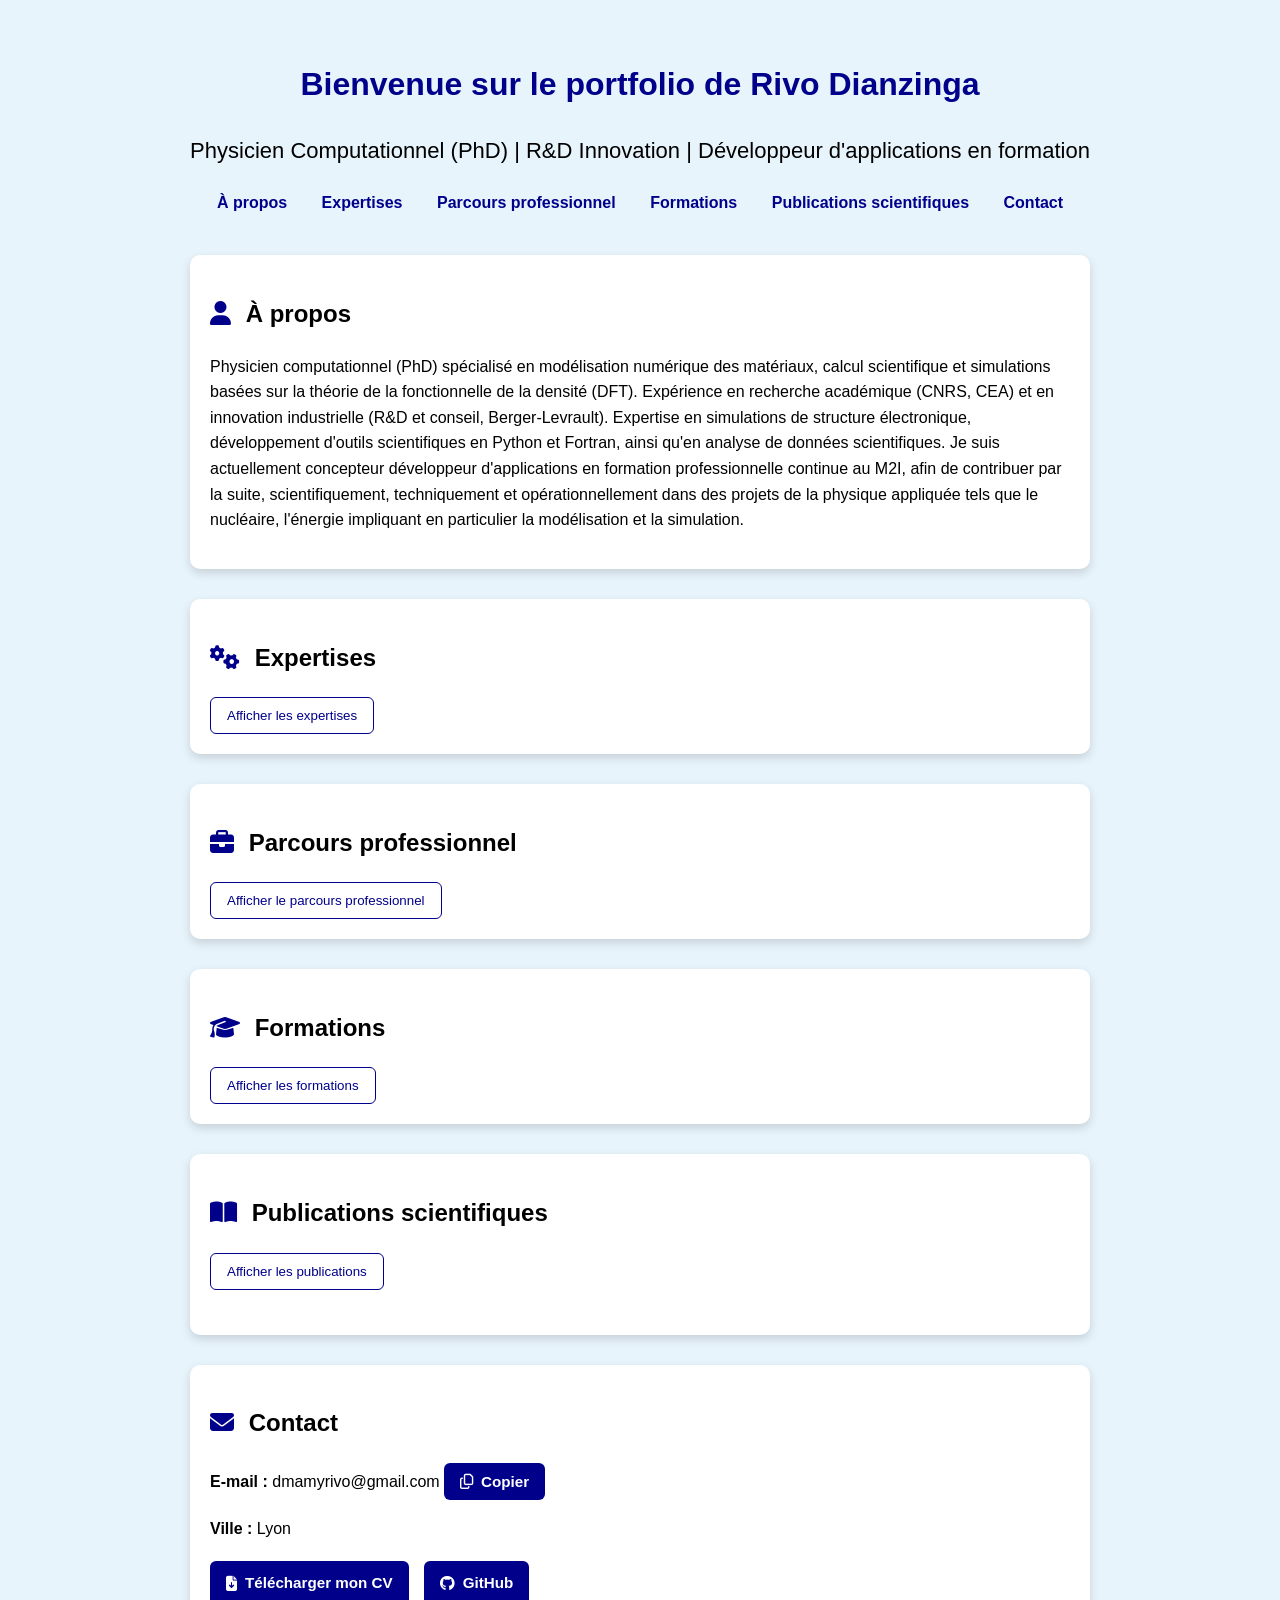
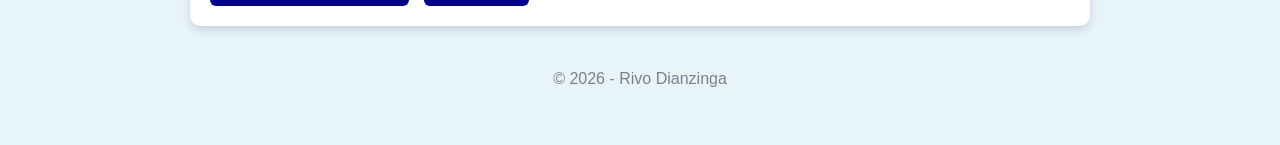
<file: index.html>
<!DOCTYPE html>  <!-- Entète obligatoire de tout fichier html -->
<html lang="fr">  <!-- autorise les accents de la langue française -->

<head>  <!-- Le nom qui figure sur le lien de la page -->
    <meta charset="UTF-8">
    <meta name="viewport" content="width=device-width, initial-scale=1.0"> <!-- permet l'adaptation de la page aux tablettes -->
    <title>Portfolio - Rivo Dianzinga</title> <!-- le itre lui-mème sur l'onglet de la page -->
    <link rel="stylesheet" href="css/style.css"> <!-- appelle les règles du fichier css -->
    <link rel="stylesheet" href="https://cdnjs.cloudflare.com/ajax/libs/font-awesome/6.5.2/css/all.min.css"> <!-- charge la bibliothèque externe pour les icones-->
    <link rel="icon" type="image/svg+xml" href="assets/favicon.svg">
    <link rel="icon" type="image/png" sizes="32x32" href="assets/favicon-32x32.png">
    <link rel="icon" type="image/png" sizes="16x16" href="assets/favicon-16x16.png">
    <link rel="icon" href="assets/favicon.ico">
    <link rel="apple-touch-icon" sizes="180x180" href="assets/apple-touch-icon.png">
</head>

<body> <!-- débute le corps de la page -->
    <div class="container"> <!-- boite servant à regrouper plusieurs éléments pour leur appliquer un style commun -->
<header> <!-- entète de la page, première idée qui sera lue à la suite d'une recherche internet -->
    <h1 id="titre-principal">Bienvenue sur le portfolio de Rivo Dianzinga</h1> <!-- les h1..h6 sont les titres et sous-titres -->
<!--    <button id="btn-bienvenue"> explique comment on crée un bouton par un id-->
<!--        Clique moi ! -->
<!--    </button> -->
<!--    <p id="message">Bienvenue sur mon portfolio</p> -->
    <p class="sous-titre"> <!-- p sont les paragraphes, une classe a été ajoutée pour spécifier ce paragraphe, dans le but de le modifier par la css -->
        Physicien Computationnel (PhD) | R&amp;D Innovation | Développeur d'applications en formation 
    </p>
    <nav> <!-- ouvre une zone de navigation pour ses différents élts, le nav est le parent et les a sont les enfants -->
        <a href="#apropos">À propos</a>   <!-- crée le lien (anchor) de chaque élt de la zone de navigation -->
        <a href="#expertises">Expertises</a>
        <a href="#parcours">Parcours professionnel</a>
        <a href="#formations">Formations</a>
        <a href="#publications">Publications scientifiques</a>
        <a href="#contact">Contact</a> <!-- le href permet d'aller à l'élt dont l'identifiant est contact-->
    </nav>

</header>

<main> <!-- le contenu de la page -->
<!-- <div class="test-flex"> tester pour comprendre le fonctionnement de flexbox par des boites
    <div class="boite">A</div>
    <div class="boite">B</div>
    <div class="boite">C</div>
</div> -->
<!--<section class="profil">-- tester flexbox pour la carte profil>
<!--    <div class="photo"> -->
<!--        Photo -->
<!--        <img src="images/rivo.jpg" alt="Photo de Rivo"> -->
<!--    </div> -->
<!--    <div class="info"> -->
<!--        <h2>Rivo Dianzinga</h2> -->
<!--        <p>Physicien Computationnel (PhD)</p> -->
<!--        <p>Développeur d'applications en formation</p> -->
<!--        <p>📍Lyon</p>  -->
<!--        <p>✉ dmamyrivo@gmail.com</p> -->
<!--    </div> -->
<!--</section>-->

    <section id="apropos"> <!-- les différentes parties de la page -->
        <h2>
            <i class="fa-solid fa-user"></i> <!--icone de chaque section-->
            À propos
        </h2>
        <p> Physicien computationnel (PhD) spécialisé en modélisation numérique des matériaux, calcul 
scientifique et simulations basées sur la théorie de la fonctionnelle de la densité (DFT). Expérience en
recherche académique (CNRS, CEA) et en innovation industrielle (R&amp;D et conseil, Berger-Levrault). Expertise en
simulations de structure électronique, développement d'outils scientifiques en Python et Fortran,
ainsi qu'en analyse de données scientifiques. Je suis actuellement concepteur développeur d'applications 
en formation professionnelle continue au M2I, afin de contribuer par la suite, scientifiquement, techniquement 
et opérationnellement dans des projets de la physique
appliquée tels que le nucléaire, l'énergie impliquant en particulier la modélisation et la simulation.
        </p>

    </section>

    <section id="expertises"> <!-- identifiant utilisé pour référer un élt unique  -->
        <h2>
            <i class="fa-solid fa-gears"></i>
            Expertises
        </h2>
        <button id="btn-expertises" class="btn-section">
            Afficher les expertises <!-- bouton créé pour les expertises-->
        </button>
        <div id="expertises-list" class="expertises-grid contenu-deroulant"> <!-- crée une grille pour englober les compétences, pour aussi les maquer et afficher ensemble, le id est utilisé par javascrit, et les class par le css -->
            <div class="expertises-card">
                <h3>Physique computationnelle</h3>
                <ul>
                    <li>Python</li>
                    <li>Fortran</li>
                    <li>Bash</li>
                    <li>DFT (VASP, ABINIT)</li>
                    <li>Simulation numérique</li>
                    <li>Modélisation atomistique</li>
                    <li>Calcul scientifique</li>
                    <li>Analyse de données scientifiques </li>
                    <li>Visualisation scientifique de données (Xmgrace, Gnuplot)</li>
                </ul>
            </div>

           <div class="expertises-card">
                <h3>R&amp;D Innovation</h3>
                <ul>
                    <li>Conseil, financement, management</li>
                    <li>Crédit d'impot recherche, subventions</li>
                    <li>Rédaction technique et scientifique (Latex, Office, Linux)</li>
                    <li>Modélisation financière (Excel)</li>
                    <li>Veille technologique et innovation</li>
                    <li>Valorisation de projets</li>
                </ul>
            </div>
            
           <div class="expertises-card">
                <h3>Développement d'applications</h3>
                <ul>
                    <li>Visual Studio Code</li>
                    <li>HTML</li>
                    <li>CSS</li>
                </ul>
            </div>            

        </div>
<!--        <ul> <!-- lance une liste, le ul est le parent, et les li sont les enfants --> 
<!--            <li>Python</li> <!-- chaque élément de la liste -->
<!--            <li>Fortran</li> -->
<!--            <li>Bash</li> -->
<!--            <li>HTML</li> -->
<!--            <li>Git</li> -->
<!--            <li>Calcul scientifique</li> -->
<!--            <li>Simulation numérique</li> -->
<!--            <li>Modélisation atomistique</li> -->
<!--        </ul> -->

    </section>

    <section id="parcours">
        <h2>
            <i class="fa-solid fa-briefcase"></i>
            Parcours professionnel
        </h2>
<!-- ici pour le parcours professionnel, on utilise juste des boites, pour les superposer -->
        <button id="btn-parcours" class="btn-section">
            Afficher le parcours professionnel <!-- crée le bouton du parcours professionnel-->
        </button>
        <div id="parcours-list" class="contenu-deroulant"> <!-- div crée pour englober tout le parcours afin de les afficher et masquer ensemble : le id sera utilisé par javascript, et la class par le css -->
            <div class="parcours-card">
                <h3>Stagiaire concepteur développeur d'applications à ... (à venir)</h3>
                <p>2027 • Lyon (France)</p>
                <ul>
                    <li>...</li>
                    <li>...</li>
                    <li>...</li>
                    <li>...</li>
                    <li>...</li>
                </ul>
            </div>

            <div class="parcours-card">
                <h3>Ingénieur de recherche à Berger-Levrault</h3>
                <p>2022-2025 • Lyon (France)</p>
                <ul>
                    <li>Valorisation de projets R&amp;D et innovation</li>
                    <li>Structuration et analyse scientifique de projets issus de travaux de recherhe doctorale</li>
                    <li>Modélisation financière et technique de projets innovants (CIR)</li>
                    <li>Rédaction de dossiers scientifiques et techniques</li>
                    <li>Thématiques: génie logiciel, intelligence artificielle, data et optimisation</li>
                </ul>
            </div>
            <div class="parcours-card">
                <h3>Consultant innovation R&amp;D à Eureka CI</h3>
                <p>2020-2022 • Paris (France)</p>
                <ul>
                    <li>Accompagnement de PME innovantes sur projets R&amp;D et financement de
l'innovation</li>
                    <li>Structuration de dossiers CIR et subventions</li>
                    <li>Analyse scientifique et technique de projets technologiques</li>
                    <li>Conseil en stratégie innovation et valorisation de la recherche</li>
                </ul>
            </div>
        
            <div class="parcours-card">
                <h3>Ingénieur de recherche au CEA</h3>
                <p>2018-2020 • Marseille (France)</p>
                <ul>
                    <li>Réalisation de simulations DFT pour l'étude de matériaux nucléaires</li>
                    <li>Etude des défauts électroniques dans les oxydes mixtes d'uranium</li>
                    <li>Développement de workflows scientifiques sous Python, Fortran et ABINIT</li>
                    <li>Analyse des propriétés électroniques et énergétiques de matériaux complexes</li>
                </ul>
            </div>

            <div class="parcours-card">
                <h3>Ingénieur de recherche au CNRS</h3>
                <p>2017-2018 • Montpellier (France)</p>
                <ul>
                    <li>Développement de méthodes de simulation électronique pour matériaux
énergétiques</li>
                    <li>Implémentation de modèles DFT en Fortran</li>
                    <li>Simulation de matériaux pour battéries lithium-ion sous VASP</li>
                    <li>Visualisation et analyse de données scientifiques avec Python</li>
                </ul>
            </div>
        </div>    
    </section>

    <section id="formations">
        <h2>
            <i class="fa-solid fa-graduation-cap"></i>
            Formations
        </h2>
        <button id="btn-formations" class="btn-section">
            Afficher les formations <!-- crée le bouton des formations-->
        </button>

        <div id="formations-list" class="contenu-deroulant"> <!-- div crée pour englober toutes formations afin de les afficher et masquer ensemble : le id sera utilisé par javascript, et la class par le css -->
            <div class="formations-card">
                <h3>Concepteur développeur d'applications au M2I</h3>
                <p>2026-2027 • Lyon (France)</p>
                <ul>
                    <li>...</li>
                    <li>...</li>
                    <li>...</li>
                    <li>...</li>
                </ul>

            </div>

            <div class="formations-card">
                <h3>Doctorat en physique computationnelle à l'université de Bordeaux</h3>
                <p>2013-2016 • Bordeaux (France)</p>
                <ul>
                    <li>Développement de méthodes numériques à croissance linéaire</li>
                    <li>Optimisation d'algorithmes de simulation électronique</li>
                    <li>Développement de codes scientifiques en Fortran</li>
                    <li>Post-traitement et analyse de données sous Python</li>
                </ul>
            </div>
        </div>
    </section>

    <section id="publications">
        <h2>
            <i class="fa-solid fa-book-open"></i>
            Publications scientifiques
        </h2>
        <button id="btn-publications" class="btn-section">
            Afficher les publications <!-- crée le bouton des publications -->
        </button>
        
        <div id="publications-list" class="publications-card contenu-deroulant">
            <h3 id="titre-publication">Sélection de publications internationales en modélisation numérique 
                des matériaux et physique computationnelle</h3>
                <ul id="liste-publications"></ul> 
<!--                
                <ul>
                    <li>Dianzinga R., <em>et al</em> : "<em>Generalized canonical purification for
density matrix minimization</em>", Journal of Chemical Physics <strong>144</strong>, 091102 (2016)
<br> <span style="color: #666;">DOI :</span> <a href="https://doi.org/10.1063/1.4943213" target="_blank">Consulter la publication</a></li>
                    <li>Dianzinga R., <em>et al</em> : "<em>Notes on density matrix perturbation
theory</em>", Journal of Chemical Physics <strong>153</strong>, 164105 (2020)
<br> <span style="color: #666;">DOI :</span> <a href="https://doi.org/10.1063/5.0022244" target="_blank">Consulter la publication</a></li>
                    <li>Dianzinga R., <em>et al</em> : "<em>Theoretical Investigations of charged vacancies and
clusters in UXO2 (X=La, Ce, Pu, Am)</em>", Journal of Applied Physics <strong>132</strong>, 075110 (2022)
<br> <span style="color: #666;">DOI :</span> <a href="https://doi.org/10.1063/5.0098635" target="_blank">Consulter la publication</a></li>             
                </ul>
            -->            
        </div>

<!--        <div id="publication-test"> </div>  -->
    </section>

    <section id="contact">
        <h2>
            <i class="fa-solid fa-envelope"></i>
            Contact
        </h2>
        <div class="email-contact"> <!-- conteneur créé pour email et son bouton, pour un meilleur responsive design-->
            <p> 
                <strong> E-mail : </strong> dmamyrivo@gmail.com 
                <button id="btn-copier-email" class="btn-contact">
                    <i id="icone-copier-email" class="fa-regular fa-copy"></i> <!-- i sert de conteneur pour l'icone pour afficher des icones, et les classes proviennent de la bibliothèque externe Font Awesome -->
                    <span id="texte-copier-email">Copier</span>
                </button>
            </p> <!-- le strong permet de mettre en gras-->
        </div>
        <p> <strong> Ville : </strong> Lyon </p>
        <div class="liens-contact"> <!-- crée la class contact pour les travailler ensemble -->
             <a href="docs/CV-Rivo-Dianzinga.pdf" download class="btn-contact">
                <i class="fa-solid fa-file-arrow-down"></i>
                Télécharger mon CV
            </a> <!-- bouton Télécharger mon cv, il crée directement le lien avec le cv-->
             <a href="https://github.com/RivoDianzinga" target="_blank" class="btn-contact">
                <i class="fa-brands fa-github"></i> <!--chaque icone a sa nom-->
                GitHub
            </a>
        </div>
    </section>
</main>

<footer> <!-- le bas d'une page contenant les informations personnels -->
    <p>
        <a
            href="admin/"
            target="_blank"
            rel="noopener noreferrer"
            class="lien-admin"
        > <!-- target = "_blank" fait justement ouvrir le lien dans un nouvel onglet -->
            © 2026 - Rivo Dianzinga
        </a>
    </p>
</footer>
</div>
<script src="js/script.js"></script>
</body>


</html>
</file>
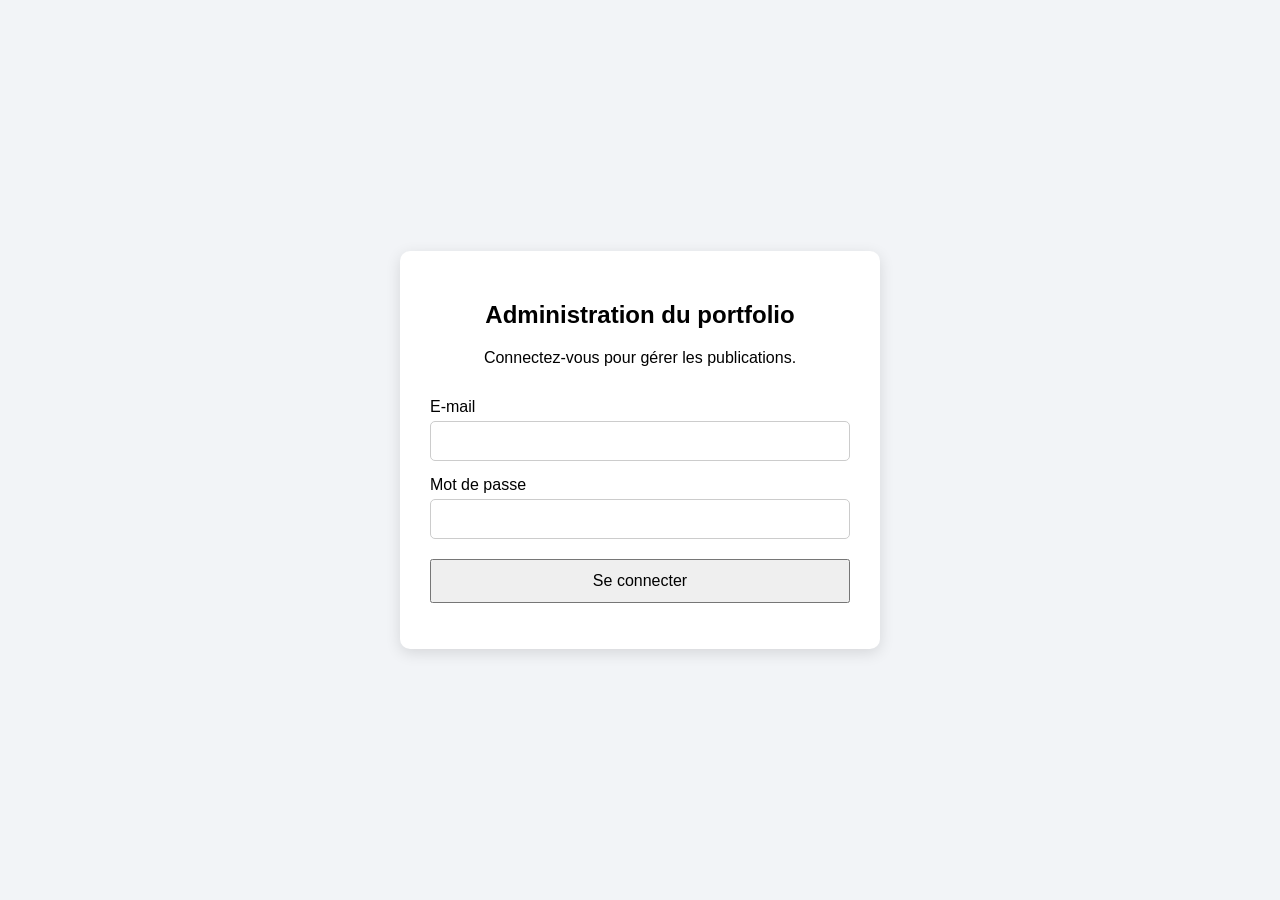
<file: admin/index.html>
<!DOCTYPE html>
<html lang="fr">

<head>
    <meta charset="UTF-8">
    <meta name="viewport"
          content="width=device-width, initial-scale=1.0">
    <title>Administration - Portfolio Rivo</title>
    <link rel="stylesheet" href="admin.css"> <!-- liaison avec le css-->
    <link rel="icon" type="image/svg+xml" href="../assets/favicon.svg"> <!-- Ajout du favicon -->
    <link rel="icon" type="image/png" sizes="32x32" href="../assets/favicon-32x32.png">
    <link rel="icon" type="image/png" sizes="16x16" href="../assets/favicon-16x16.png">
    <link rel="icon" href="../assets/favicon.ico">
    <link rel="apple-touch-icon" sizes="180x180" href="../assets/apple-touch-icon.png">    
</head>

<body>
    <main class="admin-container">
        <section id="connexion-admin"
                 class="admin-card"> <!-- actuellement visible -->
            <h1>Administration du portfolio</h1>
            <p class="admin-description">
                Connectez-vous pour gérer les publications.
            </p>
            <form id="form-connexion"> <!-- form, label et input définissent le formulaire-->
                <label for="email">
                    E-mail
                </label>
                <input
                    type="email"
                    id="email"
                    required      
                >  <!-- required signifie que le champ (indentifiant) à saisir est obligatoire-->
                <label for="password">
                    Mot de passe
                </label>
                <input
                    type="password"
                    id="password"
                    required
                > <!--saisie masquée obligatoire du mot de passe -->
                <button type="submit">
                    Se connecter
                </button> <!--une fois connecté, déclenche le javascript-->
            </form>
            <p id="message-connexion"></p>
        </section>
        <section id="dashboard-admin"
                 class="admin-card cache"> <!-- admin-card cache signifie que le dashboard est initialement caché par le css-->
            <h2>Gestion des publications</h2>
            <p>
                Authentification réussie.
            </p>
            <p id="message-dashboard"></p>
           
            <button type="button" id="btn-ouvrir-ajout">
                Ajouter une publication
            </button>

            <form id="form-ajout" class="cache"> <!-- Ajout du formulaire pour ajouter une nouvelle publication, initialement invisible -->
                <h3>Ajouter une publication</h3>

                <label for="ajout-id">Identifiant technique</label>
                <input
                type="text"
                id="ajout-id"
                required
                >

                <label for="ajout-authors">Auteurs</label>
                <textarea
                id="ajout-authors"
                rows="4"
                required
                ></textarea>

                <label for="ajout-title">Titre</label>
                <input
                type="text"
                id="ajout-title"
                required
                >

                <label for="ajout-journal">Journal</label>
                <input
                type="text"
                id="ajout-journal"
                >

                <label for="ajout-volume">Volume</label>
                <input
                type="text"
                id="ajout-volume"
                >

                <label for="ajout-number">Numéro</label>
                <input
                type="text"
                id="ajout-number"
                >

                <label for="ajout-pages">Pages</label>
                <input
                type="text"
                id="ajout-pages"
                >

                <label for="ajout-year">Année</label>
                <input
                type="number"
                id="ajout-year"
                required
                >

                <label for="ajout-doi">DOI</label>
                <input
                type="text"
                id="ajout-doi"
                required
                >

                <button type="submit">
                    Ajouter
                </button>

                <button type="button" id="btn-annuler-ajout">
                    Annuler
                </button>

            </form>            

            <form id="form-modification" class="cache"> <!-- Ajout du formulaire pour modifier une publication existante qui est à la base caché -->
                <h3>Modifier la publication</h3>

                <label for="modif-authors">Auteurs</label> <!-- champ auteurs à modifier -->
                <textarea 
                id="modif-authors"
                rows="4"
                required
                ></textarea>

                <label for="modif-title">Titre</label> <!-- champ titre à modifier -->
                <input
                type="text"
                id="modif-title"
                required
                >

                <label for="modif-journal">Journal</label> <!-- champ journal à modifier -->
                <input
                type="text"
                id="modif-journal"
                >

                <label for="modif-volume">Volume</label> <!-- champ volume à modifier -->
                <input
                type="text"
                id="modif-volume"
                >

                <label for="modif-number">Numéro</label> <!-- champ nombre à modifier -->
                <input
                type="text"
                id="modif-number"
                >

                <label for="modif-pages">Pages</label> <!-- champ pages à modifier -->
                <input
                type="text"
                id="modif-pages"
                >

                <label for="modif-year">Année</label> <!-- champ année à modifier -->
                <input
                type="number"
                id="modif-year"
                required
                >

                <label for="modif-doi">DOI</label> <!-- champ doi à modifier -->
                <input
                type="text"
                id="modif-doi"
                required
                >

                <button type="submit"> <!-- Bouton Enregistrer les modifications -->
                    Enregistrer les modifications
                </button>

                <button type="button" id="btn-annuler-modification"> <!-- Bouton Annuler les modifications -->
                    Annuler
                </button>
            </form>

            <div id="liste-admin-publications"> <!-- une fois connecté, les 3 publications actuelles sont affichées dans l'administration -->

            </div>
            <button id="btn-deconnexion">
                Se déconnecter
            </button>
        </section> <!-- future interface CRUD-->
    </main>
    <script src="admin.js"></script> <!--liaison avec le javascript-->
</body>
</html>
</file>
<file: css/style.css>
html{ /* permet au navigateur de défiler doucement sur la page, lorsqu'on clique d'une section sur le menu jusqu'à la section elle-mème  */
    scroll-behavior: smooth;
}
body {                               /* modifie le corps de la page */
    background-color: #e8f4fc;  /* couleur de fond */ 
    font-family: Arial, sans-serif; /* police de la page */ 
    line-height: 1.6; /* augmente l'espace entre les lignes de texte */ 
}
h1{                     /* style du titre principal, utilisé pour modifier un titre ou sous-titre h1.h6 */ 
    color: darkblue;  /* couleur du titre principal */ 
    text-align: center; /*  alignement du texte : left, right, center, justify */
}
.sous-titre{  /* appelle une classe spécifiée de html pour le modifier, uniquement cette classe  */
    text-align: center;
    font-size: 22px;
}
header{  /* modifie l'emplacement, l'espacement du header */
    margin-bottom: 40px;
}
section{        /* modifie les sections, leurs emplacements et espacements */ 
    margin-bottom: 30px;
    background-color: white; /* met une couleur de fond au niveau de chaque section */ 
    padding: 20px;   /* entoure chaque section d'un encadrement avec un certain espacement */ 
    border-radius: 10px; /* arrondis les coins de cet encadrement d'un certain espacement */
    box-shadow: 0px 4px 10px rgba(0, 0, 0, 0.15);
}
.container {  /* appelle la classe div pour appliquer un style */
    max-width: 900px; /* applique une certaine larger maximale */
    margin: auto; /* calcule automatiquement les marges gauche et droite afin de centrer le conteneur */
    padding: 30px;
}
footer{  /* modifie l'alignement du bas de page */
    text-align: center;
    color: gray;
    margin-top: 40px;
}
nav{  /* modifie le bloc entier de la navigation */
    text-align: center;
    margin-top: 20px;
}
nav a{ /* modifie chaque élt du bloc de la navigation */
    text-decoration: none;
    color: darkblue;
    font-weight: bold;
    margin: 0 15px;
}
nav a:hover{ /* hover signifie de changer de style lorsqu'on clique sur un élt de navigation */
    color: royalblue;
}
/*nav a.actif{ */ /* indique dans le menu quelle section est actuellement consultée */
/*    color: darkblue; */
/*    text-decoration: underline; */
/*    text-underline-offset: 6px; */
/*} */
/* utilisé pour tester le fonctionnement de flex par des boites. */
/*.test-flex{ */
/*    display: flex; permet d'afficher des boites, transforme une colonne en une ligne */ 
/*    justify-content: space-evenly; permet de déplacer horizontalement */
/*    align-items: stretch; permet de déplacer verticalement */
/*    height: 180px; */
/*    background: white; */
/*} */
/*.boite{  modifie chacune des boites */
/*    background-color: darkblue; */
/*    color: white; */
/*    padding: 20px; */
/*    margin: 10px; */
/*} */
/*.boite:nth-child(2){ */
/*    height: 120px; */
/*} fin du test flexbox pour les boites */
/*.profil{ utilisé pour tester flexbox pour la carte de profil */
/*    display: flex; */
/*    align-items: center; */
/*    gap: 40px; */
/*    background-color: white; */
/*    padding: 30px; */
/*    border-radius: 10px; */
/*    box-shadow: 0px 4px 10px rgba(0, 0, 0, 0.15); */
/*    margin-bottom: 30px; */
/*} */
/*.photo{ */
/*    width: 200px; */
/*    height: 200px; */
/*    background-color: darkblue; */
/*    border-radius: 50%; */
/*    color: white; */
/*    display: flex; */
/*    justify-content: center; */
/*    align-items: center; */
/*    font-size: 22px; */
/*} */
/*.infos h2{ */
/*    margin-bottom: 15px; */
/*} */
/*.infos p{ */
/*    margin-bottom: 10px; */
/*    font-size: 20px; */
/*} fin du test de flexbox pour la carte profil */
/* ici en bas, utilise flexbox pour la grille de compétences  */
.expertises-grid{
    display: flex;
    gap: 20px;
    align-items: stretch;
    flex-wrap: wrap; /* (pour tablettes et phones, rend la mise en page naturellement flexible) propriété du flexbox essayant de maintenir toutes les cartes sur une seule ligne, mème quand l'espace devient insuffisant. Les cartes ont ainsi l'autorisation de passer à la ligne suivante */
}
.expertises-card{
    flex: 1;      /* assure le role de justify-center de chaque competences-card */
/*    flex: 1 1 250px; /* (pour tablettes et phones) la 1è valeur autorise la carte à grandir, la 2è l'autorise à rétrécir, la 3è représente sa largeur de départ souhaitée. Ainsi, si l'écran manque de place, une carte peut passer sur la ligne suivante   */
    min-width: 0;
    background-color: #f8fbfe;
    padding: 20px;
    border-radius: 10px;
    border: 1px solid #d7e6f2;
}
.expertises-card h3{
    color: darkblue;
    margin-top: 0;
    min-height: 60px;
}
.expertises-card ul{
    padding-left: 22px;
    margin-bottom: 0;
    margin-top: 20px;
}
/* (pour tablettes et phones), lance la première media query */
@media (max-width: 768px){ /* (impose une disposition spécifique pour les petits écrans) applique les règles suivantes uniquement lorsque la largeur de l'écran et inférieure ou égale à 768 pixels */
    .container{
        padding: 15px;
    }
    .expertises-grid{ /* à l'intérieur, transforme les 3 cartes en 1 colonne verticale */
        flex-direction: column;
    }
    nav a {  /* le menu passe également en colonne */
        display: block;
        margin: 10px 0;
    }
    h1 {
        font-size: 28px;
    }
    .sous-titre{
        font-size: 18px;
    }
}
/* on génère maintenant les modifications des cartes du parcours professionnel, sans utiliser flexbox */
.parcours-card{
    margin-bottom: 25px;
    min-width: 0;
    background-color: #f8fbfe;
    padding: 20px;
    border-radius: 10px;
    border: 1px solid #d7e6f2;
}
.parcours-card h3{
    color: darkblue;
    margin-top: 0;
    margin-bottom: 12px;
}
.parcours-card ul{
    padding-left: 22px;
    margin-bottom: 0;
    margin-top: 0;
}
.parcours-card p{
    margin-top: 0;
    margin-bottom: 20px;
    color: #666;
    font-size: 0.95rem;
}

/* comme pour le parcours professionnel, on utilise également les modifications des formations sans utiliser flexbox */
.formations-card{
    margin-bottom: 25px;
    min-width: 0;
    background-color: #f8fbfe;
    padding: 20px;
    border-radius: 10px;
    border: 1px solid #d7e6f2;
}
.formations-card h3{
    color: darkblue;
    margin-top: 0;
    margin-bottom: 12px;
}
.formations-card ul{
    padding-left: 22px;
    margin-bottom: 0;
    margin-top: 0;
}
.formations-card p{
    margin-top: 0;
    margin-bottom: 20px;
    color: #666;
    font-size: 0.95rem;
}
/* comme pour le parcours professionnel, on utilise également les modifications des publications sans utiliser flexbox */
.publications-card{
    margin-bottom: 25px;
    min-width: 0;
    background-color: #f8fbfe;
    padding: 20px;
    border-radius: 10px;
    border: 1px solid #d7e6f2;
}
.publications-card h3{
    color: darkblue;
    margin-top: 0;
    margin-bottom: 12px;
}
.publications-card ul{
    padding-left: 22px;
    margin-bottom: 0;
    margin-top: 0px;
}
.publications-card li{
    padding-bottom: 20px;
}
#btn-publications{
    margin-top: 0px;
    margin-bottom: 25px;

}
#publications-list{
    border: none;
}
#publications-list.visible{
    border: 1px solid #d7e6f2;
}
/* #publications-list{ /* on a utilisé # car publications-list est un identifiant et pas une classe */
/*    display: none; utilisé pour une affichage statique */ 
/*}*/ 
/* ici, on crée une classe d'animation CSS dynamique pour afficher progressivement les publications */
/*#publications-list{ /* classe d'état initial */
/*    max-height: 0; /*
/*    opacity: 0; opacity et transform sont en commentaires car peuvent créer des images floues, inconfortable pour les yeux  */ 
/*    overflow: hidden; /* empêche le contenu de dépasser lorsque la hauteur est proche de zéro */
/*    transform: translateY(-10px); */
/*    padding-top: 0;
    padding-bottom: 0;
    margin-bottom: 0;
    border-width: 0;
    transition:       /* indiquant au navigateur la durée de l'évolution */
/*        max-height 0.35s ease,
/*        opacity 0.4s ease, */
/*        transform 0.4s ease, */
/*        padding 0.35s ease,
        margin 0.35s ease;
}
#publications-list.visible{ /* la classe qui représente l'état visible */
/*    max-height: 1000px; /* grandeur animée évoluant de 0 à 1000px */
/*    opacity: 1; /* grandeur animée évoluant de 0 à 1 */
/*    transform: translateY(0); /* grandeur animée faisant légèrement descendre la carte */
/*    padding-top: 20px;
    padding-bottom: 20px;
    margin-bottom: 25px;
    border-width: 1px;
} */

/* on définit ici une classe commune utilisable pour toutes les grandes sections */ 
.contenu-deroulant{ /* classe d'état initial */
    max-height: 0; 
    overflow: hidden; 
    padding-top: 0;
    padding-bottom: 0;
    margin-bottom: 0;
    transition:       /* indiquant au navigateur la durée de l'évolution */
        max-height 0.35s ease,
        padding 0.35s ease,
        margin 0.35s ease;
}
.contenu-deroulant.visible{ /* la classe qui représente l'état visible */
    max-height: 3000px; /* grandeur animée évoluant de 0 à 1000px */
    padding-top: 20px;
    padding-bottom: 20px;
    margin-bottom: 25px;
}
/* on harmonise les boutons des sections en leur attribuant une classe commune */
.btn-section{
    padding: 10px 16px;
    border: 1px solid darkblue;
    border-radius: 6px;
    background-color: white;
    color: darkblue;
    font-size: 0.95 rem;
    cursor: pointer;
}
.btn-section:hover{
    background-color: darkblue;
    color: white;
}
/* la class du bouton "télecharger mon CV" */
.btn-cv{
    display: inline-block;
    padding: 10px 16px;
    background-color: darkblue;
    color: white;
    text-decoration: none;
    border-radius: 6px;
    font-weight: bold;
    cursor: pointer;
}
.btn-cv:hover{
    background-color: navy;
}
/* la class des contact */
.liens-contact{
    display: flex;
    gap: 15px;
    flex-wrap: wrap;
    margin-top: 20px;
}
.btn-contact{
    display: inline-flex;
    align-items: center;
    gap: 8px;
    padding: 10px 16px;
    background-color: darkblue;
    color: white;
    text-decoration: none;
    border: none;
    border-radius: 6px;
    font-weight: bold;
    font-family: inherit;
    font-size: 0.95rem;
    cursor: pointer;
}
.btn-contact:hover{
    background-color: navy;
}
/* la class de email et son bouton copier pour un meilleur responsive design */
/* sur un large écran : pc ordinateur */
.email-contact{
    display: flex;
    align-items: center;
    gap: 10px;
}
.email-contact p{
    margin: 0;
}
/* sur un écran plus petit : tablettes et phones */
@media(max-width: 600px){
    .email-contact{
        flex-direction: column;
        align-items: flex-start;
    }
}
/* la class pour les icones de section */
section h2 i{
    margin-right: 8px;
    color: darkblue;
}
/* un css léger pour le javascript qui affiche dans le html */
#liste-publications{
    padding-left: 25px;
}
.publication-item{
    margin-bottom: 3px;
    line-height: 1.6;
}
.publication-item p{
    margin: 5px 0;
}
.publication-doi{
    color: #666;
}
#titre-publication{
    margin-bottom: 30px;
}
.lien-admin{ /* le footer, est un texte normal, mais qui est lien cliquable vers la page admin */
    color: inherit;
    text-decoration: none;
    cursor: default;
}
</file>
<file: admin/admin.css>
/* Ici, on embellit la structure html de l'interface d'administration */
body {
    margin: 0;
    font-family: Arial, sans-serif;
    background: #f2f4f7;
}

.admin-container {
    min-height: 100vh;
    display: flex;
    justify-content: center;
    align-items: center;
}

.admin-card {
    width: 100%;
    max-width: 420px;
    background: white;
    padding: 30px;
    border-radius: 10px;
    box-shadow: 0 4px 15px rgba(0, 0, 0, 0.12);
}

h1,h2 {
    text-align: center;
}

.admin-description {
    text-align: center;
}

form {
    display: flex;
    flex-direction: column;
}

label {
    margin-top: 15px;
    margin-bottom: 5px;
}

input {
    padding: 10px;
    font-size: 16px;
    border: 1px solid #ccc;
    border-radius: 5px;
}

button {
    margin-top: 20px;
    padding: 11px;
    font-size: 16px;
    cursor: pointer;
}

.cache {
    display: none; /* cache la section dashbord admin */
}

#liste-admin-publications > div {
    padding: 12px 0;
    border-bottom: 1px solid #ddd;
}

#liste-admin-publications button {
    margin-top: 5px;
}

textarea { /* améliore le rendu du champ des auteurs */
    padding: 10px;
    font-size: 16px;
    border: 1px solid #ccc;
    border-radius: 5px;
    resize: vertical;
}
</file>
